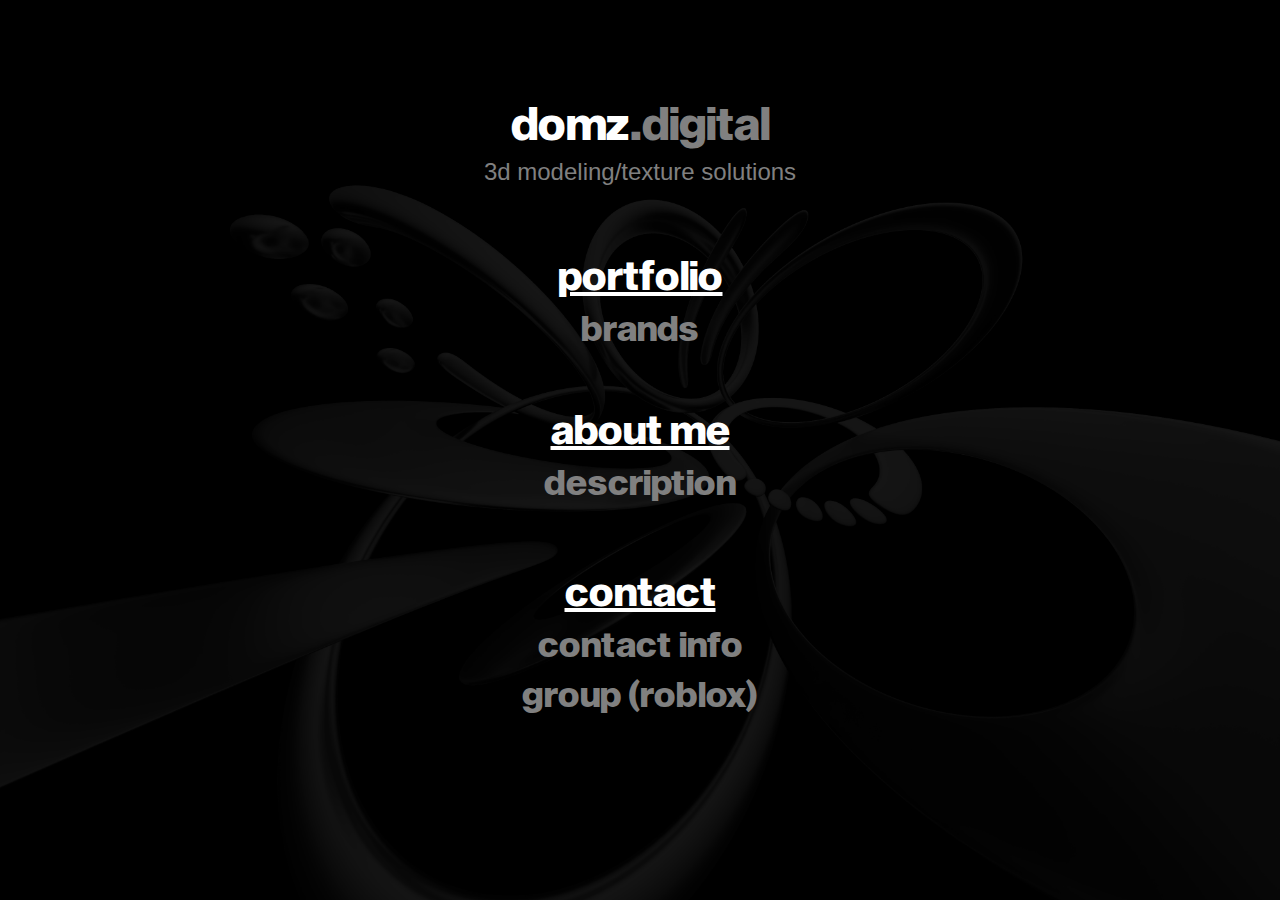
<file: index.html>
<!DOCTYPE html>
<html lang="en">
<head>
    <meta charset="UTF-8">
    <meta name="viewport" content="width=device-width, initial-scale=1.0">
    <link rel="stylesheet" href="/css/bootstrap.css">
    <link rel="preconnect" href="https://fonts.googleapis.com">
    <link rel="preconnect" href="https://fonts.gstatic.com" crossorigin>
    <link href="https://fonts.googleapis.com/css2?family=Roboto:ital,wght@0,100;0,300;0,400;0,500;0,700;0,900;1,100;1,300;1,400;1,500;1,700;1,900&display=swap" rel="stylesheet">
    <link rel="stylesheet" href="/css/style.css?v=1.1">

      
    <!-- Meta Description -->
    <meta name="description" content="Domz.digital showcases the portfolio of a skilled 3D modeler and texture artist. Explore stunning 3D models and textures created by Domz.">
    
    <!-- Meta Keywords (Optional, less relevant for modern SEO) -->
    <meta name="keywords" content="3D modeling, texture artist, 3D artist portfolio, Domz, 3D models, textures">
    
    <!-- Open Graph Meta Tags for Social Media Sharing -->
    <meta property="og:title" content="Domz.digital | 3D Modeler & Texture Artist">
    <meta property="og:description" content="Explore the portfolio of Domz, a 3D modeler and texture artist, showcasing high-quality 3D models and textures.">
    <meta property="og:image" content="https://www.domz.digital/path/to/your/thumbnail.jpg">
    <meta property="og:url" content="https://www.domz.digital">
    <meta property="og:type" content="website">
    
    <!-- Twitter Card Meta Tags -->
    <meta name="twitter:card" content="summary_large_image">
    <meta name="twitter:title" content="Domz.digital | 3D Modeler & Texture Artist">
    <meta name="twitter:description" content="Explore the portfolio of Domz, a 3D modeler and texture artist, showcasing high-quality 3D models and textures.">
    <meta name="twitter:image" content="https://www.domz.digital/path/to/your/thumbnail.jpg">

    <title>domz.digital</title>
</head>
<body>
    <section class="pt-5">
        <div class="container">
            <div class="row text-center">
                <div class="col-12 mt-5">
                    <div class="d-flex justify-content-center">
                        <h1 style="color: white;">domz</h1><h1>.digital</h1>
                    </div>
                    <h4>3d modeling/texture solutions</h4>
                </div>
            </div>
        </div>
    </section>

    <section class="mt-2">
        <div class="container">
            <div class="row text-center">
                <div class="col-12 mt-5">
                    <h2>portfolio</h2>
                    <h3>
                        <a href="brands.html" target="_blank">brands</a>
                    </h3>
                    <!--
                        <h3>
                        <a href="personal.html" target="_blank">personal</a>
                        </h3>
                    -->
                </div>
            </div>
        </div>
    </section>

    <section class="mt-2>
        <div class="container">
            <div class="row text-center">
                <div class="col-12 mt-5">
                    <h2>about me</h2>
                    <h3>
                        <a href="description.html" target="_blank">description</a>
                        </h3>
                        <!--
                        <h3>
                        <a href="contest-wins.html" target="_blank">contest wins</a>
                        </h3>
                        -->
                </div>
            </div>
        </div>
    </section>

    <section class="mt-2 pb-5">
        <div class="container">
            <div class="row text-center">
                <div class="col-12 mt-5">
                    <h2>contact</h2>
                    <h3>
                        <a href="/contact.html" target="_blank">contact info</a>
                        </h3>
                    <h3>
                        <a href="https://www.roblox.com/groups/9421545/DOMZ#!/about" target="_blank">group (roblox)</a>
                        </h3>
                </div>
            </div>
        </div>
    </section>
</body>
</html>
</file>
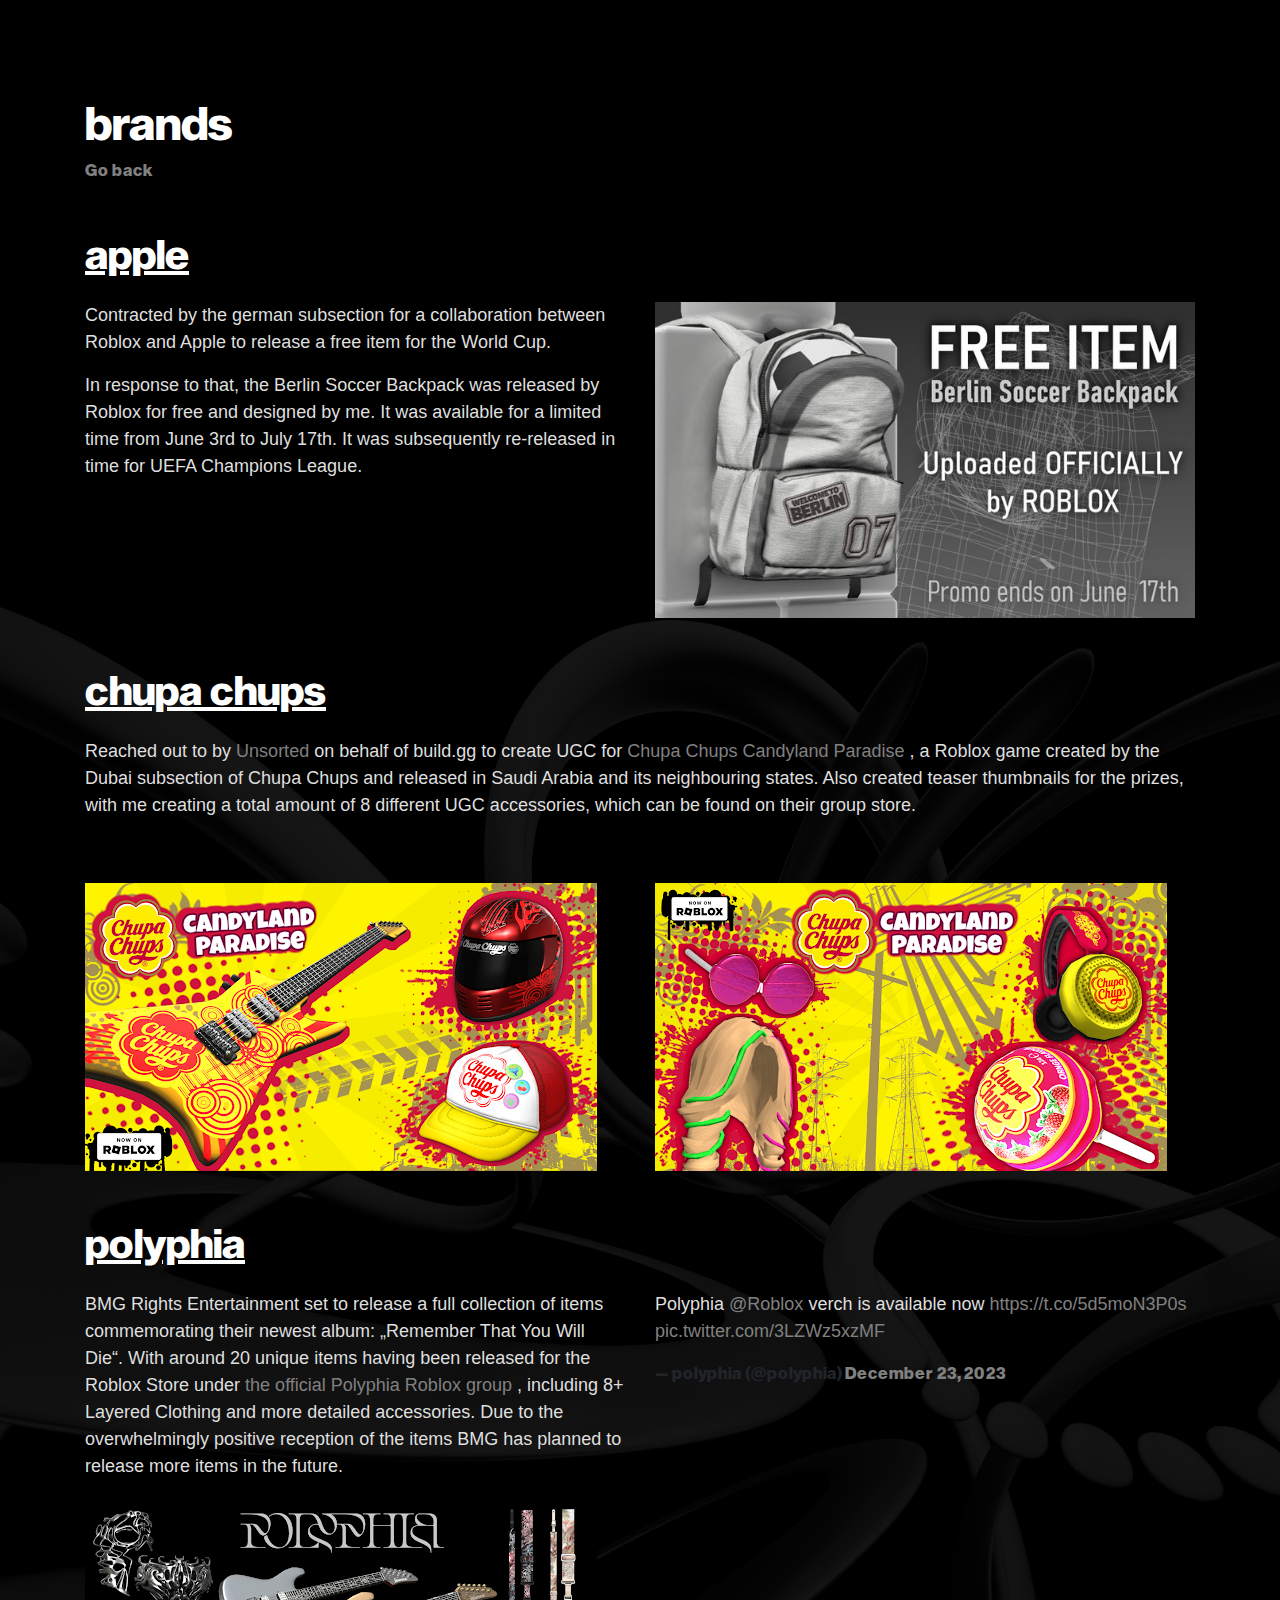
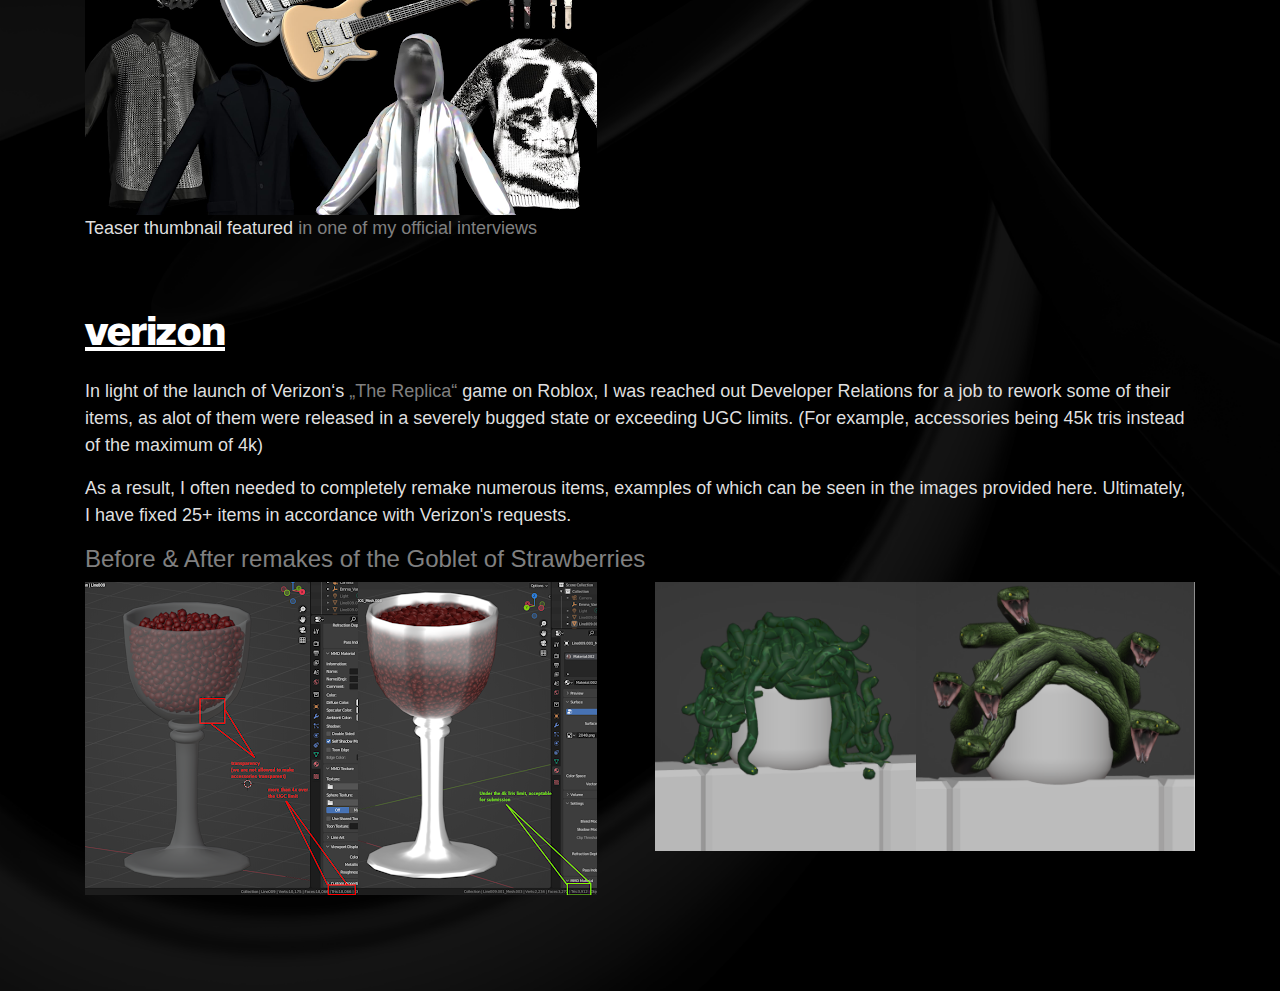
<file: brands.html>
<!DOCTYPE html>
<html lang="en">
<head>
    <meta charset="UTF-8">
    <meta name="viewport" content="width=device-width, initial-scale=1.0">
    <link rel="stylesheet" href="/css/bootstrap.css">
    <link rel="preconnect" href="https://fonts.googleapis.com">
    <link rel="preconnect" href="https://fonts.gstatic.com" crossorigin>
    <link href="https://fonts.googleapis.com/css2?family=Roboto:ital,wght@0,100;0,300;0,400;0,500;0,700;0,900;1,100;1,300;1,400;1,500;1,700;1,900&display=swap" rel="stylesheet">
    <link rel="stylesheet" href="/css/style.css?v=1.1">

      
    <!-- Meta Description -->
    <meta name="description" content="Domz.digital showcases the portfolio of a skilled 3D modeler and texture artist. Explore stunning 3D models and textures created by Domz.">
    
    <!-- Meta Keywords (Optional, less relevant for modern SEO) -->
    <meta name="keywords" content="3D modeling, texture artist, 3D artist portfolio, Domz, 3D models, textures">
    
    <!-- Open Graph Meta Tags for Social Media Sharing -->
    <meta property="og:title" content="Domz.digital | 3D Modeler & Texture Artist">
    <meta property="og:description" content="Explore the portfolio of Domz, a 3D modeler and texture artist, showcasing high-quality 3D models and textures.">
    <meta property="og:image" content="https://www.domz.digital/path/to/your/thumbnail.jpg">
    <meta property="og:url" content="https://www.domz.digital">
    <meta property="og:type" content="website">
    
    <!-- Twitter Card Meta Tags -->
    <meta name="twitter:card" content="summary_large_image">
    <meta name="twitter:title" content="Domz.digital | 3D Modeler & Texture Artist">
    <meta name="twitter:description" content="Explore the portfolio of Domz, a 3D modeler and texture artist, showcasing high-quality 3D models and textures.">
    <meta name="twitter:image" content="https://www.domz.digital/path/to/your/thumbnail.jpg">

    <title>domz.digital</title>
</head>
<body>
    <section class="main pb-5">
        <div class="container pb-5">
            <div class="row">
                <div class="col-12 mt-5 mb-5">
                    <h1 style="color: white;">brands</h1>
                    <a href="index.html">Go back</a>
                </div>
                <div class="col-12 mb-3">
                    <h2>apple</h2>
                </div>
                <div class="col-12 col-md-6">
                    <p>
                        Contracted by the german subsection for a collaboration
                        between Roblox and Apple to release a free item for
                        the World Cup.
                    </p>
                    <p>
                        In response to that, the Berlin Soccer
                        Backpack was released by Roblox for free and designed by me. 
                        It was available for a limited time from June 3rd to July 17th. 
                        It was subsequently re-released in time for UEFA Champions League.
                    </p>
                </div>
                <div class="col-12 col-md-6">
                    <img src="img/roblox-backpack.jpg" alt="apple-backpack">
                </div>
                <div class="col-12 mt-5">
                    <h2>chupa chups</h2>
                </div>
                <div class="col-12 mt-3">
                    <p>Reached out to by <a href="https://www.roblox.com/users/45099149/profile">Unsorted</a> on behalf of build.gg to create UGC for
                        <a href="https://www.roblox.com/games/17554165299/Chupa-Chups-Candyland-Paradise">Chupa Chups Candyland Paradise</a>
                        , a Roblox game created by the Dubai subsection of Chupa Chups 
                        and released in Saudi Arabia and its neighbouring states. Also created teaser thumbnails 
                        for the prizes, with me creating a total amount of 8 different UGC accessories, 
                        which can be found on their group store.
                    </p>
                </div>
                <div class="col-12 col-md-6 mt-5">
                    <img src="img/chupa-guitar.png" alt="Chupa-Chups-Candyland-Paradise">
                </div>
                <div class="col-12 col-md-6 mt-5">
                    <img src="img/chup-hair.png" alt="Chupa-Chups-Candyland-Paradise">
                </div>
                <div class="col-12 mt-5 mb-3">
                    <h2>polyphia</h2>
                </div>
                <div class="col-12 col-md-6">
                    <p>
                        BMG Rights Entertainment set to release a full collection of items commemorating their newest album: 
                        „Remember That You Will Die“. With around 20 unique items having been released for the Roblox Store 
                        under <a href="https://www.roblox.com/groups/32758412/Polyphia-Official-Group#!/about">the official Polyphia Roblox group</a>
                        , including 8+ Layered Clothing and more detailed accessories. 
                        Due to the overwhelmingly positive reception of the items BMG has planned to release more items in the future.
                    </p>
                    <img src="img/polyphia.png" alt="polyphia">
                    <p>
                        Teaser thumbnail featured <a href="https://devforum.roblox.com/t/entwickler-im-rampenlicht-asusrog/2882458">in one
                            of my official interviews</a>
                    </p>
                </div>
                <div class="col-12 col-md-6">
                    <blockquote class="twitter-tweet"><p lang="en" dir="ltr">Polyphia <a href="https://twitter.com/Roblox?ref_src=twsrc%5Etfw">@Roblox</a> verch is available now <a href="https://t.co/5d5moN3P0s">https://t.co/5d5moN3P0s</a> <a href="https://t.co/3LZWz5xzMF">pic.twitter.com/3LZWz5xzMF</a></p>&mdash; polyphia (@polyphia) <a href="https://twitter.com/polyphia/status/1738566450728571146?ref_src=twsrc%5Etfw">December 23, 2023</a></blockquote> <script async src="https://platform.twitter.com/widgets.js" charset="utf-8"></script>
                </div>

                <div class="col-12 mt-5 mb-3">
                    <h2>verizon</h2>
                </div>
                <div class="col-12">
                    <p>
                        In light of the launch of Verizon‘s <a href="https://www.roblox.com/de/games/13745860159/The-Replica">„The Replica“</a> game on Roblox, 
                        I was reached out Developer Relations for a job to rework some of 
                        their items, as alot of them were released in a severely bugged state 
                        or exceeding UGC limits. (For example, accessories being 45k tris instead of the maximum of 4k)
                    </p>
                    <p> 
                        As a result, I often needed to completely remake numerous items, examples of
                        which can be seen in the images provided here. Ultimately, I have fixed 25+ 
                        items in accordance with Verizon's requests.
                    </p>
                </div>
                <div class="col-12">
                    <h4>
                        Before & After remakes of the Goblet
                        of Strawberries
                    </h4>
                </div>
                <div class="col-12 col-md-6">
                    <img src="img/chalise.png" alt="">
                </div>
                <div class="col-12 col-md-6">
                    <img src="img/medusa.png" alt="">
                </div>
            </div>
        </div>
    </section>
</body>
</html>
</file>
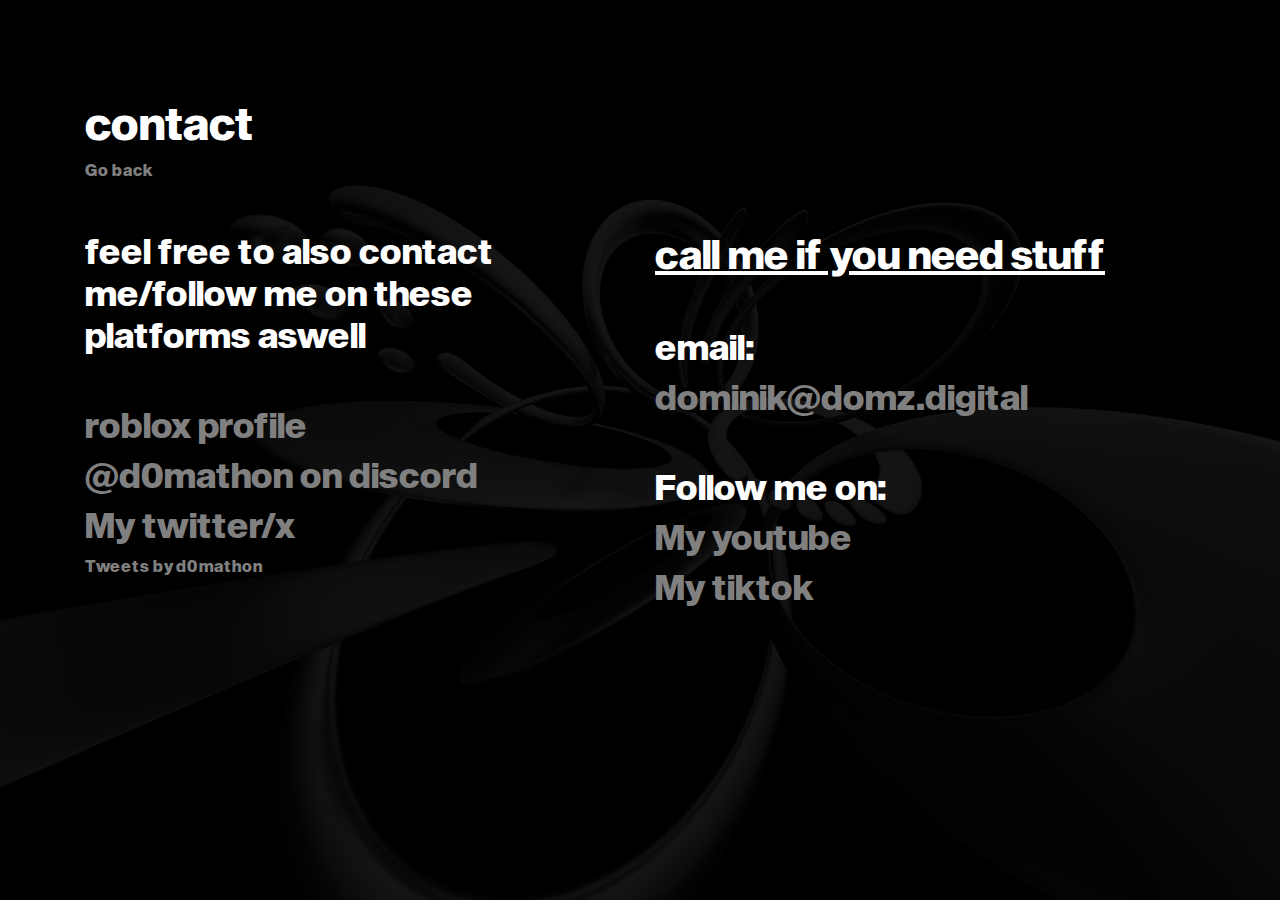
<file: contact.html>
<!DOCTYPE html>
<html lang="en">
<head>
    <meta charset="UTF-8">
    <meta name="viewport" content="width=device-width, initial-scale=1.0">
    <link rel="stylesheet" href="/css/bootstrap.css">
    <link rel="preconnect" href="https://fonts.googleapis.com">
    <link rel="preconnect" href="https://fonts.gstatic.com" crossorigin>
    <link href="https://fonts.googleapis.com/css2?family=Roboto:ital,wght@0,100;0,300;0,400;0,500;0,700;0,900;1,100;1,300;1,400;1,500;1,700;1,900&display=swap" rel="stylesheet">
    <link rel="stylesheet" href="/css/style.css?v=1.1">

      
    <!-- Meta Description -->
    <meta name="description" content="Domz.digital showcases the portfolio of a skilled 3D modeler and texture artist. Explore stunning 3D models and textures created by Domz.">
    
    <!-- Meta Keywords (Optional, less relevant for modern SEO) -->
    <meta name="keywords" content="3D modeling, texture artist, 3D artist portfolio, Domz, 3D models, textures">
    
    <!-- Open Graph Meta Tags for Social Media Sharing -->
    <meta property="og:title" content="Domz.digital | 3D Modeler & Texture Artist">
    <meta property="og:description" content="Explore the portfolio of Domz, a 3D modeler and texture artist, showcasing high-quality 3D models and textures.">
    <meta property="og:image" content="https://www.domz.digital/path/to/your/thumbnail.jpg">
    <meta property="og:url" content="https://www.domz.digital">
    <meta property="og:type" content="website">
    
    <!-- Twitter Card Meta Tags -->
    <meta name="twitter:card" content="summary_large_image">
    <meta name="twitter:title" content="Domz.digital | 3D Modeler & Texture Artist">
    <meta name="twitter:description" content="Explore the portfolio of Domz, a 3D modeler and texture artist, showcasing high-quality 3D models and textures.">
    <meta name="twitter:image" content="https://www.domz.digital/path/to/your/thumbnail.jpg">

    <title>domz.digital</title>
</head>
<body>
    <section class="main pb-5">
        <div class="container pb-5">
            <div class="row">
                <div class="col-12 mt-5 mb-5">
                    <h1 style="color: white;">contact</h1>
                    <a href="index.html">Go back</a>
                </div>
                <div class="col-12 col-md-6">

                    <h3 style="color: white;">feel free to also contact me/follow me on these platforms aswell</h3>

                    <a href="https://www.roblox.com/users/35227929/profile"><h3 class="mt-5">roblox profile</h3></a>
                    <h3>@d0mathon on discord</h3>
                    <h3>My twitter/x</h3>
                    <a class="twitter-timeline" href="https://twitter.com/d0mathon?ref_src=twsrc%5Etfw">Tweets by d0mathon</a> <script async src="https://platform.twitter.com/widgets.js" charset="utf-8"></script>

                </div>
                <div class="col-12 col-md-6">
                    <h2>call me if you need stuff</h2>

                    <h3 class="mt-5" style="color: white;">email:</h3>
                    <a href="mailto:dominik@domz.digital"><h3>dominik@domz.digital</h3></a>
                    <h3 class="mt-5" style="color: white;">Follow me on:</h3>
                    <a href="https://www.youtube.com/@d0mathonYT"><h3>My youtube</h3></a>
                    <a href="https://www.tiktok.com/@d0mathon"><h3>My tiktok</h3></a>

                </div>
            </div>
        </div>
    </section>
</body>
</html>
</file>
<file: css/style.css>
@font-face {
  font-family: "SequelSansHeavyDisp";
  src: url("/fonts/Sequel Sans Heavy Disp.ttf") format("truetype");
  font-weight: normal;
  font-style: normal;
}
body {
  background-image: url("/img/image.png");
  background-color: black;
  min-width: 100%;
  background-size: cover;
  background-position: center;
  background-repeat: no-repeat;
  min-height: 100vh;
  font-family: "SequelSansHeavyDisp";
}

h1 {
  font-size: 45px;
  font-family: "SequelSansHeavyDisp";
  color: #808080;
}

h2 {
  font-size: 40px;
  font-family: "SequelSansHeavyDisp";
  color: white;
  text-decoration: underline;
}

h3 {
  font-size: 35px;
  font-family: "SequelSansHeavyDisp";
  color: #808080;
}

h4 {
  font-size: 24px;
  font-family: sans-serif;
  color: #808080;
  font-weight: 500;
}

p {
  font-size: 18px;
  font-family: sans-serif;
  color: #dfdfdf;
}

a {
  color: #808080;
}

a:hover {
  color: #808080;
}

section {
  overflow: hidden;
}

.main {
  padding-top: 3rem;
}

img {
  max-width: 100%;
}

/*# sourceMappingURL=style.css.map */
</file>
